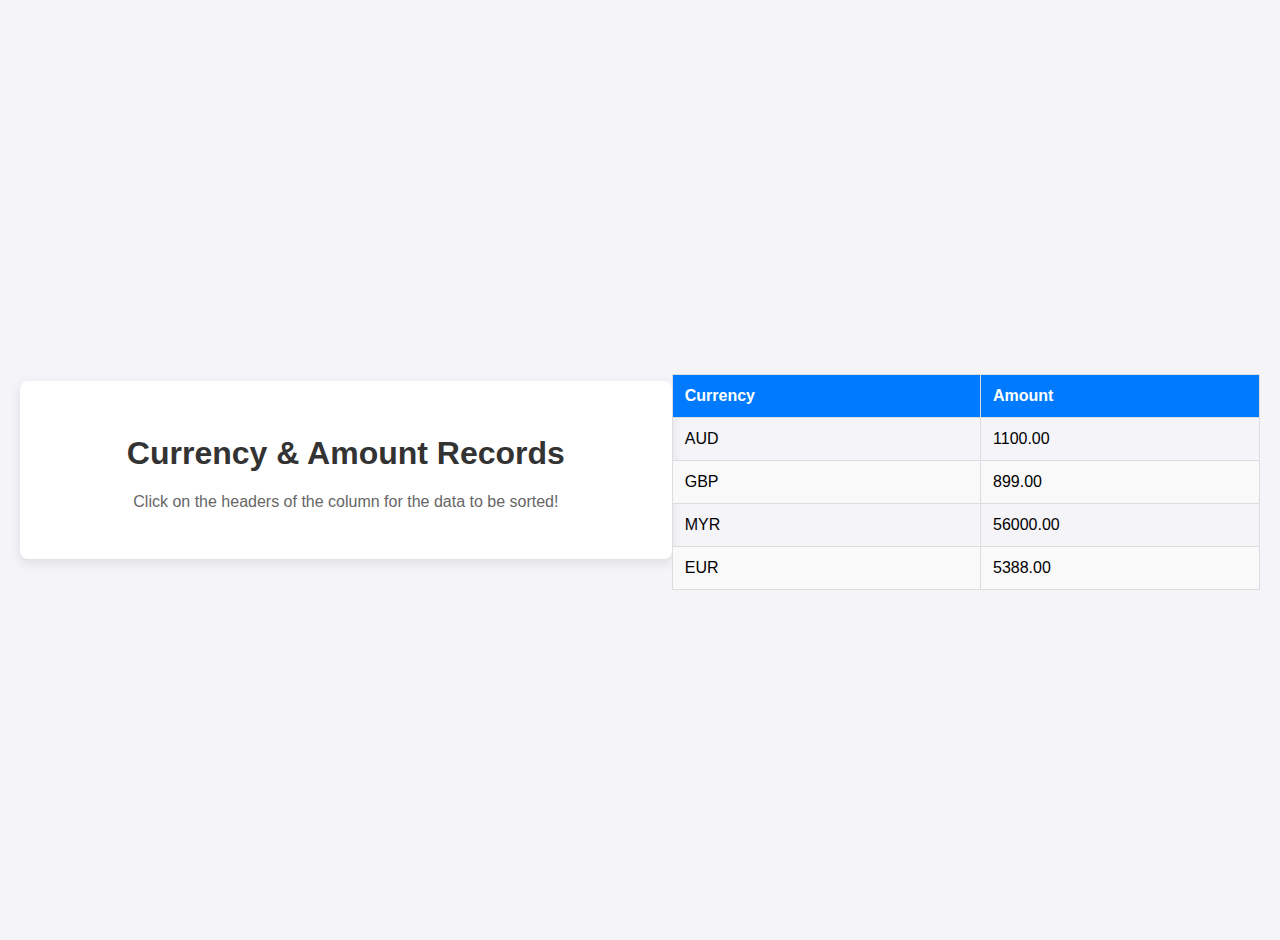
<file: User Story 2/index.html>
<!DOCTYPE html>
<html lang="en">
<head>
    <meta charset="UTF-8">
    <meta name="viewport" content="width=device-width, initial-scale=1.0">
    <link rel="stylesheet" href="style.css">
</head>
<body>
    <div id="grid-wrapper">
        <h1>Currency & Amount Records</h1>
        <p>Click on the headers of the column for the data to be sorted!</p>
    </div>
    <table id="dataGrid">
        <thead>
            <tr>
                <th id="currencyHeader" data-column="currency" data-sort-dir="asc">Currency<span></span></th>
                <th id="amountHeader" data-column="amount" data-sort-dir="asc">Amount<span></span></th>
            </tr>
        </thead>
        <tbody id="dataBody"></tbody>
    </table>
    <script src="index.js"></script>
</body>
</html>
</file>
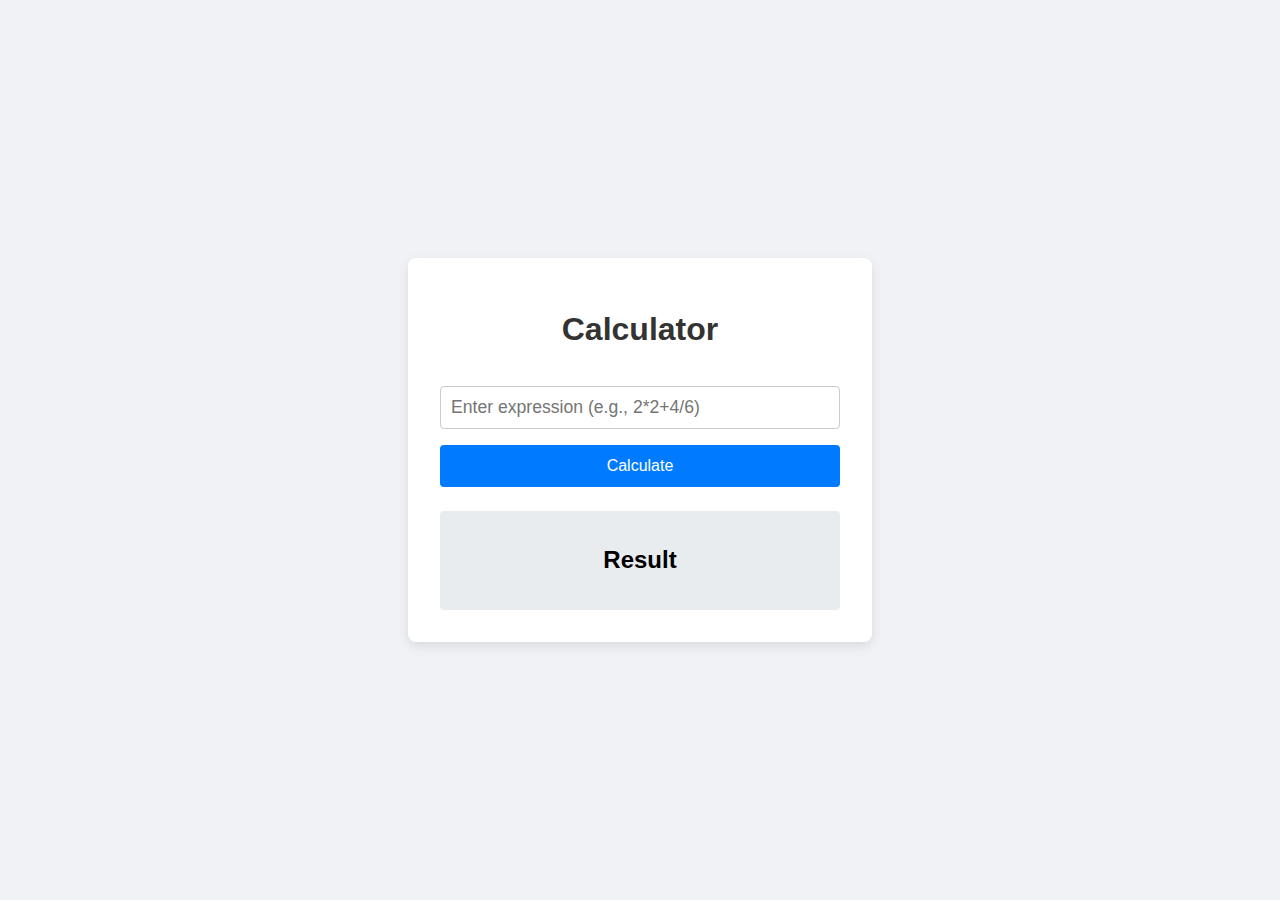
<file: User Story 1/client/index.html>
<!DOCTYPE html>
<html lang="en">

<head>
    <meta charset="UTF-8">
    <meta name="viewport" content="width=device-width, initial-scale=1.0">
    <title>Calculator</title>
    <link rel="stylesheet" href="style.css">
</head>

<body>
    <div id="calculatorApp">
        <h1>Calculator</h1>
        <input type="text" id="inputExpression" placeholder="Enter expression (e.g., 2*2+4/6)">
        <button id="calculateBtn">Calculate</button>
        <div id="displayResult">
            <h2>Result</h2>
            <strong id="result"></strong>
        </div>
    </div>
    <script src="index.js"></script>
</body>

</html>
</file>
<file: User Story 2/style.css>
body {
    font-family: Arial, sans-serif;
    display: flex;
    justify-content: center;
    align-items: center;
    min-height: 100vh;
    margin: 0;
    background-color: #f4f4f9;
    padding: 20px;
}

#grid-wrapper {
    width: 100%;
    max-width: 600px;
    background: white;
    padding: 2rem;
    border-radius: 8px;
    box-shadow: 0 4px 12px rgba(0, 0, 0, 0.1);
}

h1 {
    text-align: center;
    color: #333;
}
p {
    text-align: center;
    color: #666;
}

#dataGrid {
    width: 100%;
    border-collapse: collapse;
    margin-top: 1.5rem;
}

#dataGrid th, #dataGrid td {
    border: 1px solid #ddd;
    padding: 12px;
    text-align: left;
}

#dataGrid thead {
    background-color: #007bff;
    color: white;
}

#dataGrid th {
    cursor: pointer;
    position: relative;
}

#dataGrid th:hover {
    background-color: #0056b3;
}

#dataGrid th span {
    display: inline-block;
    margin-left: 8px;
    font-size: 0.8em;
}

#dataGrid tbody tr:nth-child(even) {
    background-color: #f9f9f9;
}

#dataGrid tbody tr:hover {
    background-color: #f1f1f1;
}
</file>
<file: User Story 1/client/style.css>
/* user-story-1-calculator/client/style.css */
body {
    font-family: Arial, sans-serif;
    display: flex;
    justify-content: center;
    align-items: center;
    height: 100vh;
    margin: 0;
    background-color: #f0f2f5;
}

#calculatorApp {
    background: white;
    padding: 2rem;
    border-radius: 8px;
    box-shadow: 0 4px 12px rgba(0, 0, 0, 0.1);
    text-align: center;
    width: 90%;
    max-width: 400px;
}

h1 {
    color: #333;
}

p {
    color: #666;
    font-size: 0.9rem;
}

#inputExpression {
    width: 100%;
    padding: 10px;
    margin: 1rem 0;
    border: 1px solid #ccc;
    border-radius: 4px;
    box-sizing: border-box;
    font-size: 1.1rem;
}

#calculateBtn {
    width: 100%;
    padding: 12px;
    background-color: #007bff;
    color: white;
    border: none;
    border-radius: 4px;
    cursor: pointer;
    font-size: 1rem;
    transition: background-color 0.3s;
}

#calculateBtn:hover {
    background-color: #0056b3;
}

#displayResult {
    margin-top: 1.5rem;
    padding: 1rem;
    background-color: #e9ecef;
    border-radius: 4px;
}

#result {
    font-size: 1.5rem;
    font-weight: bold;
    color: #333;
    min-height: 2rem;
    word-wrap: break-word;
}
</file>
